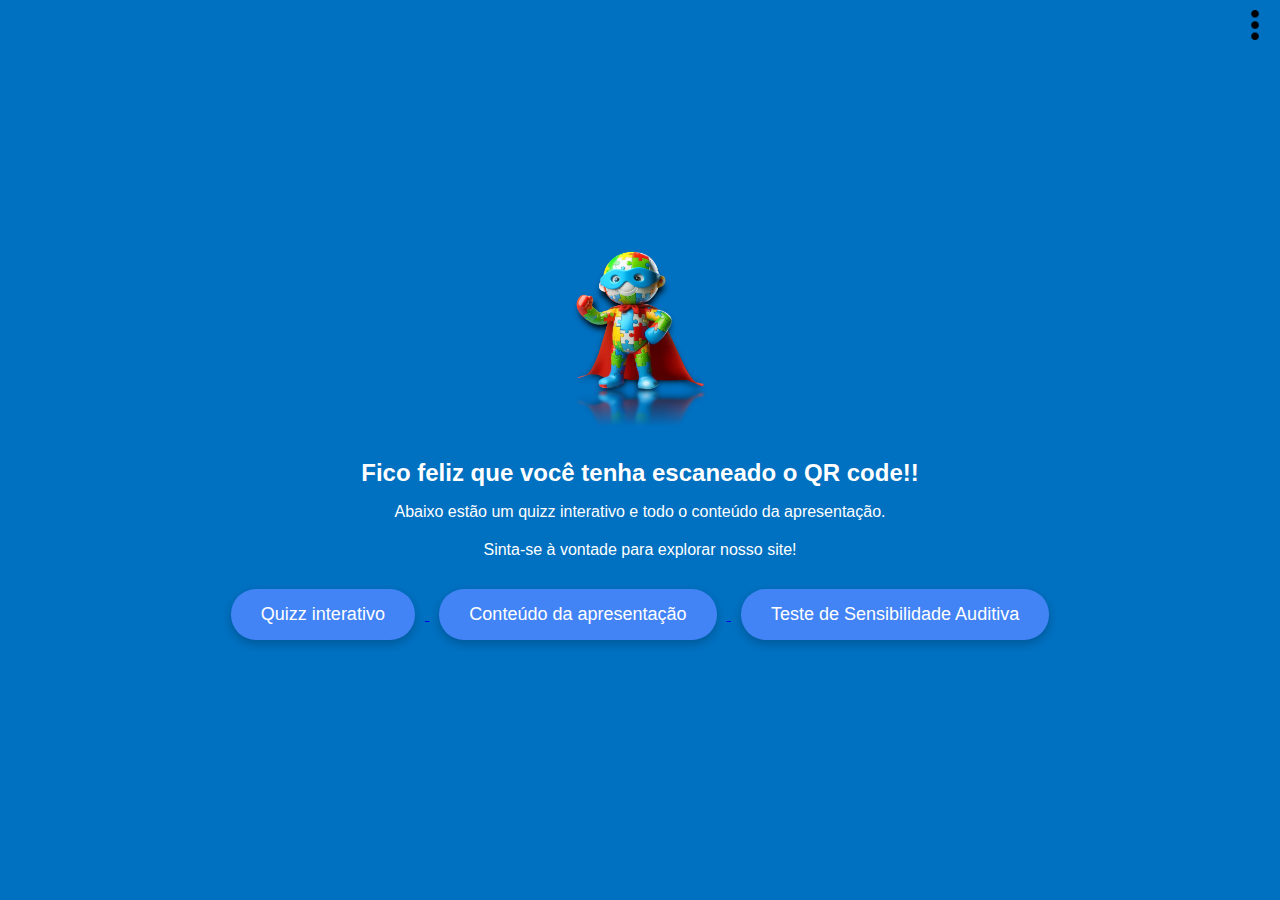
<file: index.html>
<!DOCTYPE html>
<html lang="pt-br">
<head>
    <meta charset="UTF-8">
    <meta name="viewport" content="width=device-width, initial-scale=1.0">
    <title>Conscientização do Autismo</title>
    <link rel="stylesheet" href="style.css">
    <link rel="icon" type="image/png" href="laco.png"> 
</head>
<body>
    <div class="container">
        <img src="pontinhos.png" alt="3 pontinhos" class="imagem-canto" id="tres-pontinhos">
        <img src="spectrum.png" alt="Foto do Personagem Spectrum" class="centralizar-imagem">
        <p class="titulo">Fico feliz que você tenha escaneado o QR code!!</p>
        <p class="subtitulo">Abaixo estão um quizz interativo e todo o conteúdo da apresentação.</p>
        <p class="subtitulo">Sinta-se à vontade para explorar nosso site!</p>
        <div class="container-botoes">
            <a href="quizz.html">
                <button class="btn">Quizz interativo</button>
            </a>
            <a href="conteudo.html">
                <button class="btn">Conteúdo da apresentação</button>
            </a>
            <a href="tstaudio.html">
                <button class="btn">Teste de Sensibilidade Auditiva</button>
            </a>
        </div>

    </div>

    <script>
        // Seleciona a imagem pelo seu ID
        var tresPontinhos = document.getElementById("tres-pontinhos");

        // Adiciona um evento de clique à imagem
        tresPontinhos.addEventListener("click", function() {
            // Redireciona para a página "sobre.html"
            window.location.href = "sobre.html";
            
        });
    </script>
</body>
</html>
</file>
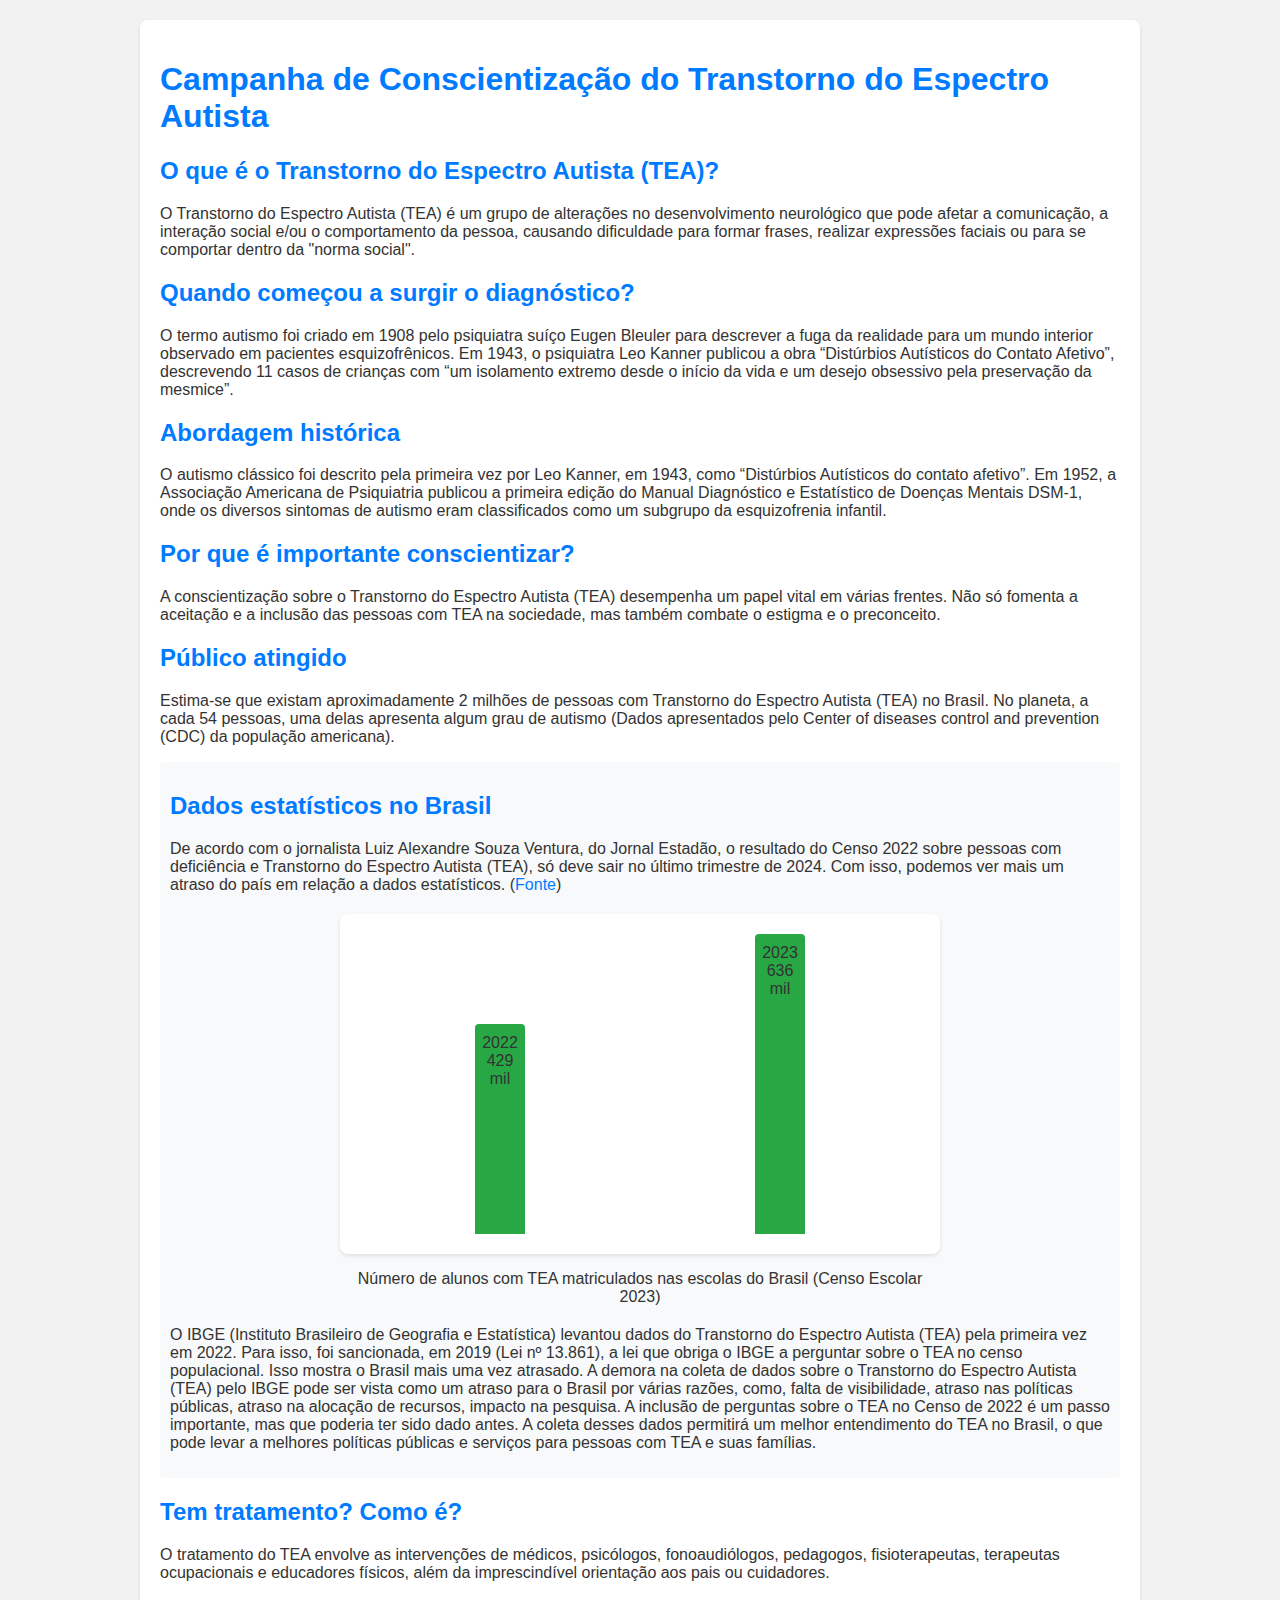
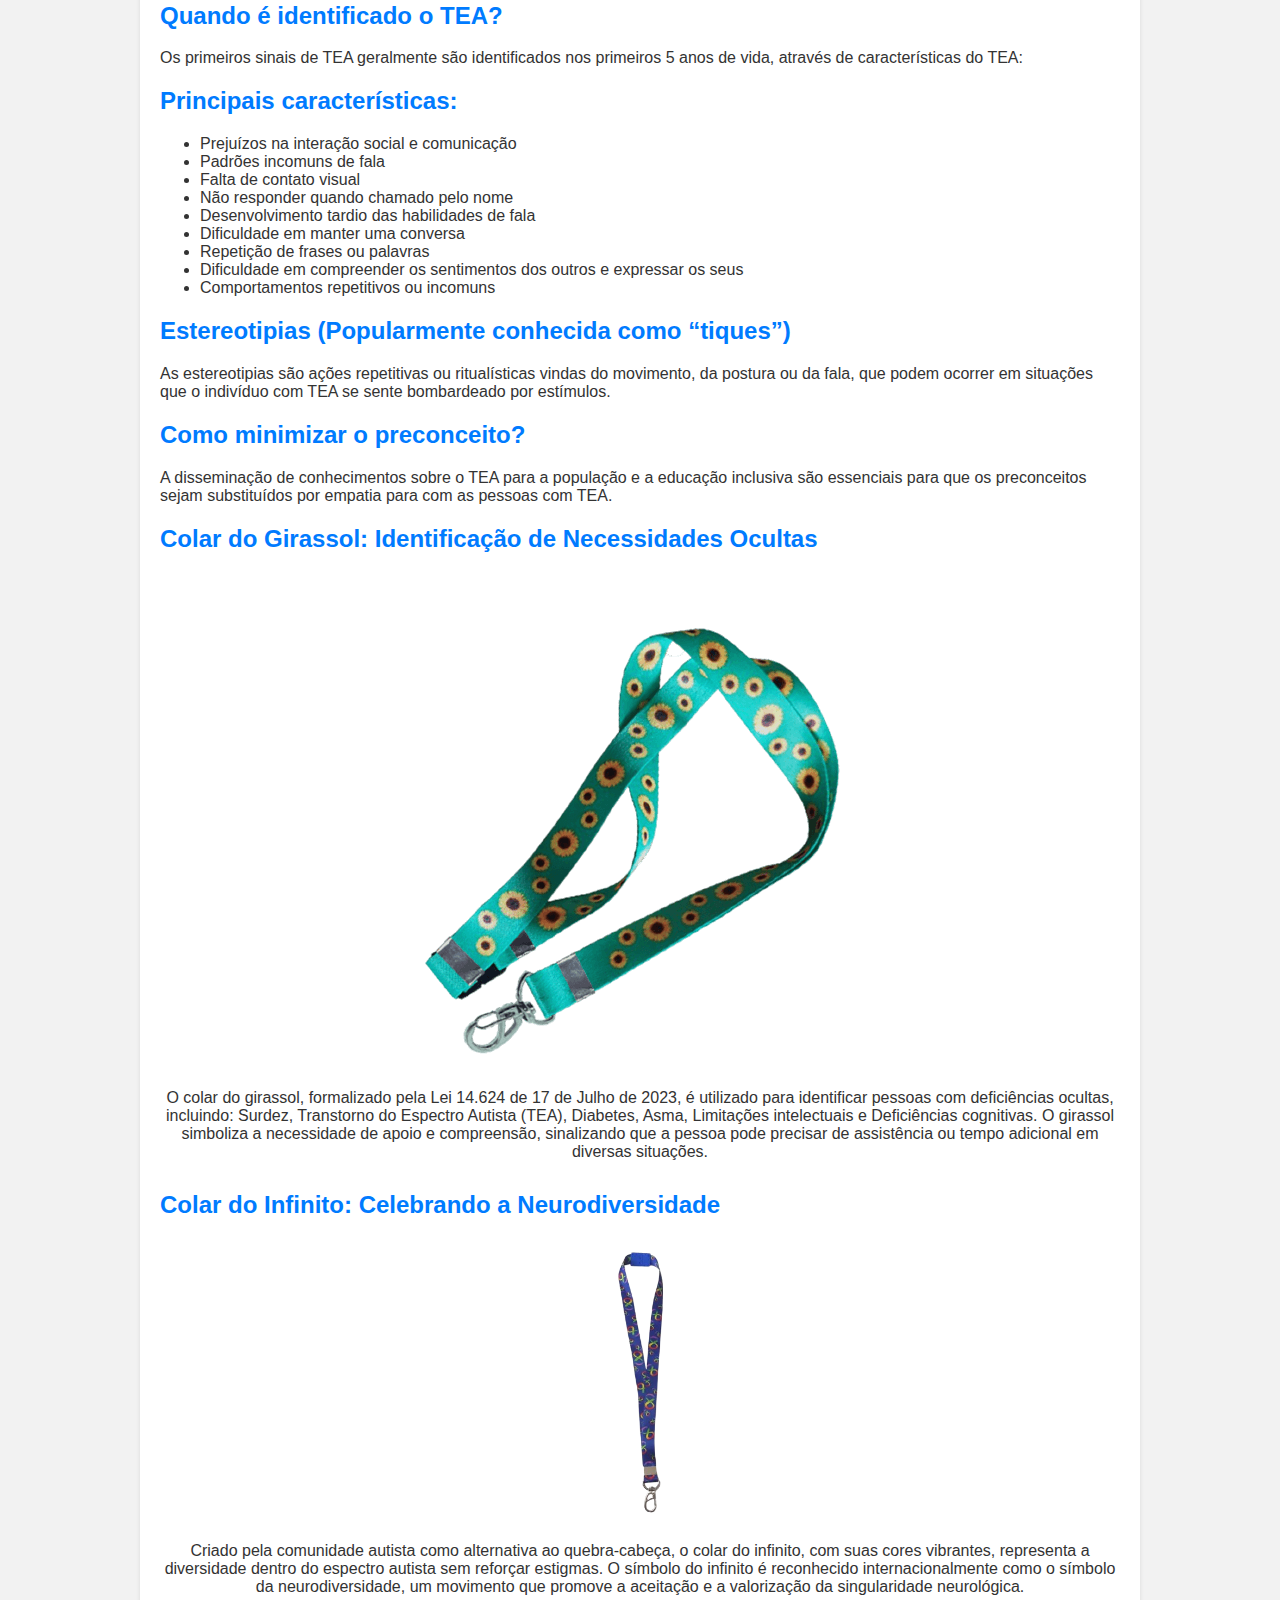
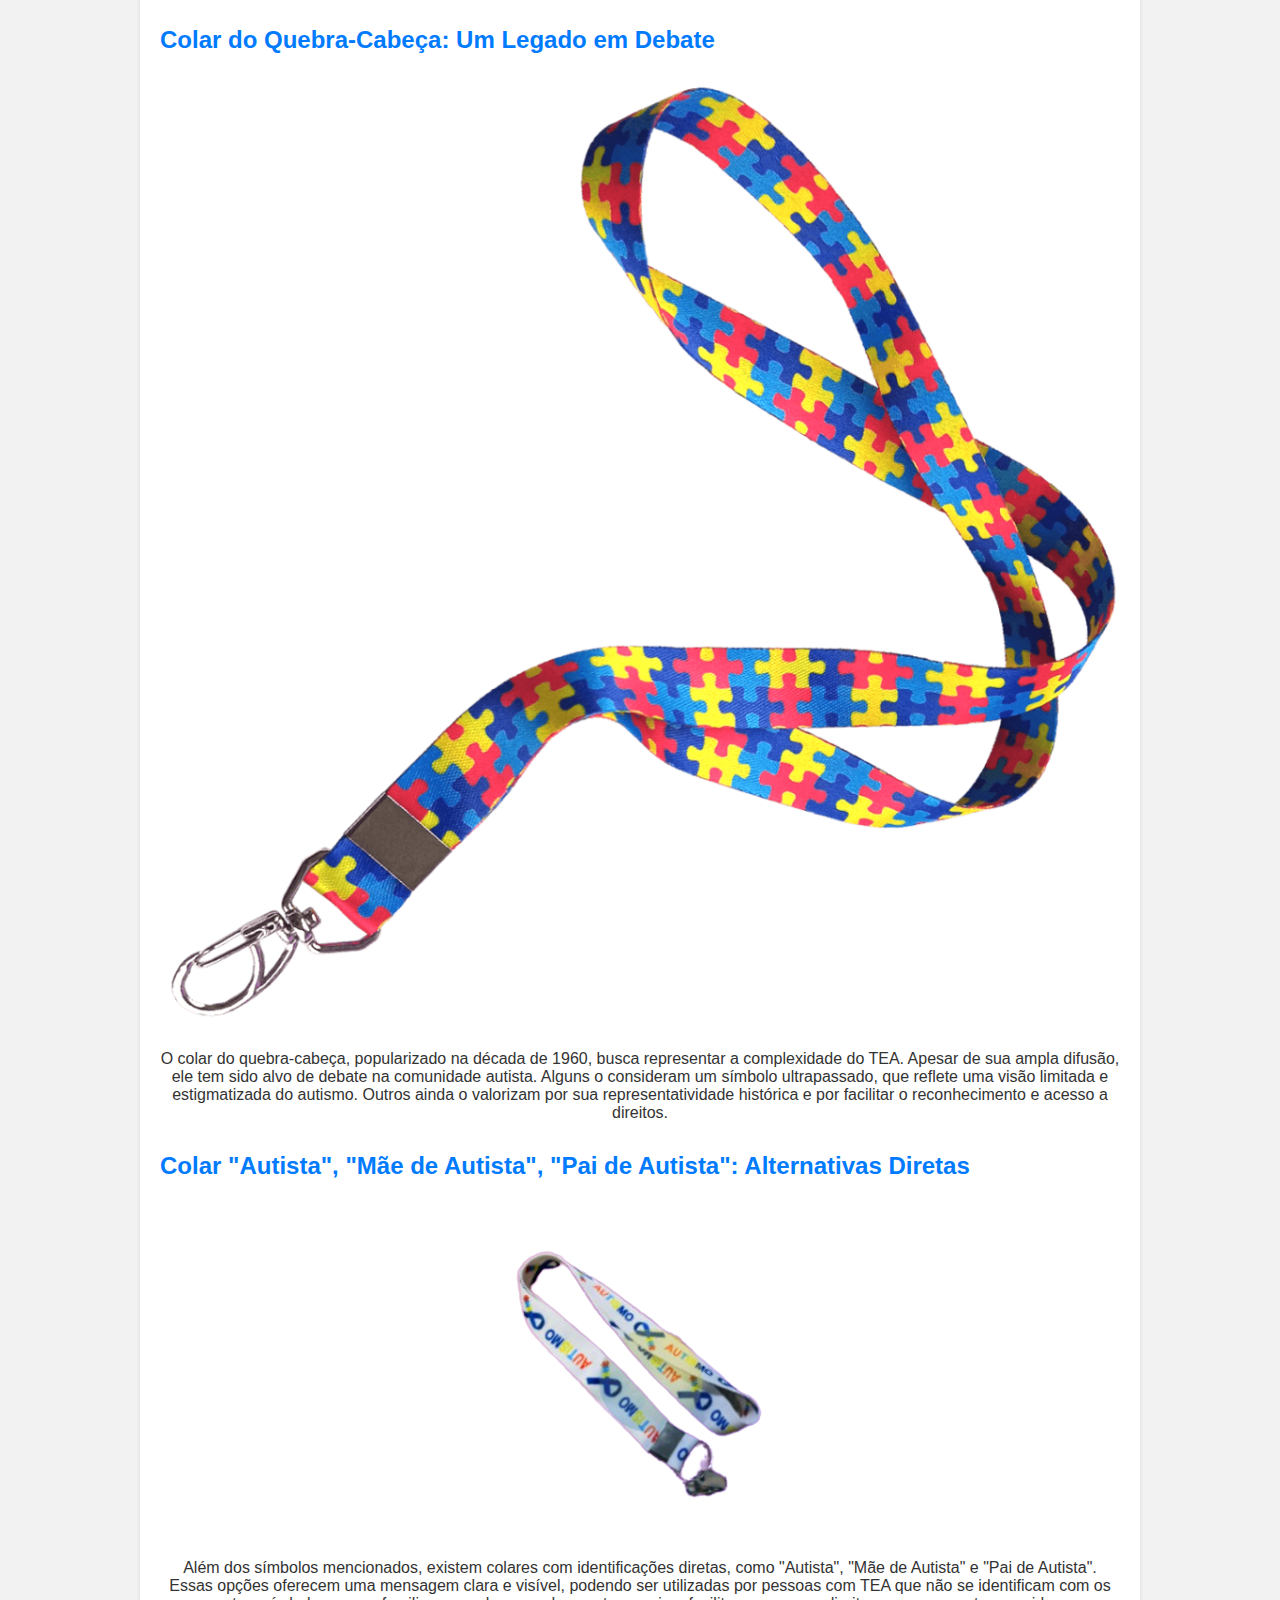
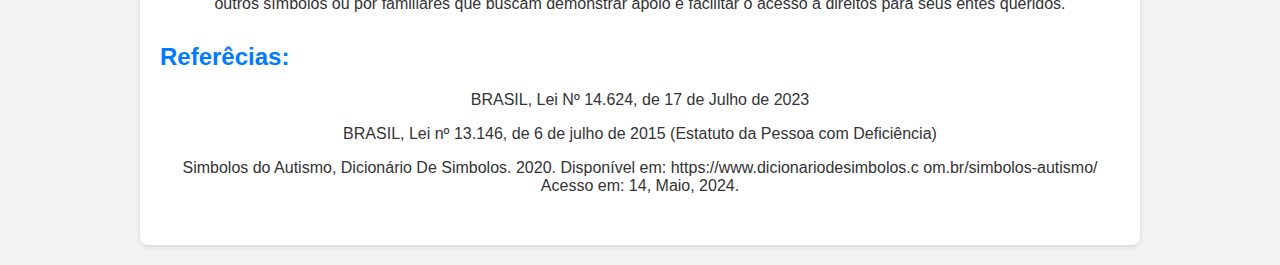
<file: conteudo.html>
<!DOCTYPE html>
<html lang="pt-BR">
<head>
    <meta charset="UTF-8">
    <meta name="viewport" content="width=device-width, initial-scale=1.0">
    <title>Campanha de Conscientização do Transtorno do Espectro Autista</title>
    <link rel="stylesheet" href="conteudo.css">
</head>
<body>
    <div class="container">
        <h1>Campanha de Conscientização do Transtorno do Espectro Autista</h1>

        <h2>O que é o Transtorno do Espectro Autista (TEA)?</h2>
        <p>O Transtorno do Espectro Autista (TEA) é um grupo de alterações no desenvolvimento neurológico que pode afetar a comunicação, a interação social e/ou o comportamento da pessoa, causando dificuldade para formar frases, realizar expressões faciais ou para se comportar dentro da "norma social".</p>

        <h2>Quando começou a surgir o diagnóstico?</h2>
        <p>O termo autismo foi criado em 1908 pelo psiquiatra suíço Eugen Bleuler para descrever a fuga da realidade para um mundo interior observado em pacientes esquizofrênicos. Em 1943, o psiquiatra Leo Kanner publicou a obra “Distúrbios Autísticos do Contato Afetivo”, descrevendo 11 casos de crianças com “um isolamento extremo desde o início da vida e um desejo obsessivo pela preservação da mesmice”.</p>

        <h2>Abordagem histórica</h2>
        <p>O autismo clássico foi descrito pela primeira vez por Leo Kanner, em 1943, como “Distúrbios Autísticos do contato afetivo”. Em 1952, a Associação Americana de Psiquiatria publicou a primeira edição do Manual Diagnóstico e Estatístico de Doenças Mentais DSM-1, onde os diversos sintomas de autismo eram classificados como um subgrupo da esquizofrenia infantil.</p>

        <h2>Por que é importante conscientizar?</h2>
        <p>A conscientização sobre o Transtorno do Espectro Autista (TEA) desempenha um papel vital em várias frentes. Não só fomenta a aceitação e a inclusão das pessoas com TEA na sociedade, mas também combate o estigma e o preconceito.</p>

        <h2>Público atingido</h2>
        <p>Estima-se que existam aproximadamente 2 milhões de pessoas com Transtorno do Espectro Autista (TEA) no Brasil. No planeta, a cada 54 pessoas, uma delas apresenta algum grau de autismo (Dados apresentados pelo  Center of diseases control and prevention (CDC) da população americana).</p>

        <div class="highlight">
            <h2>Dados estatísticos no Brasil</h2>
            <p>De acordo com o jornalista Luiz Alexandre Souza Ventura, do Jornal Estadão, o resultado do Censo 2022 sobre pessoas com deficiência e Transtorno do Espectro Autista (TEA), só deve sair no último trimestre de 2024. Com isso, podemos ver mais um atraso do país em relação a dados estatísticos. (<a href="https://www.estadao.com.br/brasil/vencer-limites/resultado-do-censo-2022-sobre-pessoas-com-deficiencia-so-deve-sair-no-ultimo-trimestre-de-2024/" target="_blank">Fonte</a>)</p>

            <div class="graph-container">
                <div class="bar-chart">
                    <div class="bar bar-2022">
                        <span>2022<br>429 mil</span>
                    </div>
                    <div class="bar bar-2023">
                        <span>2023<br>636 mil</span>
                    </div>
                </div>
                <p style="text-align: center;">Número de alunos com TEA matriculados nas escolas do Brasil (Censo Escolar 2023)</p>
            </div>

            <p>O IBGE (Instituto Brasileiro de Geografia e Estatística) levantou dados do Transtorno do Espectro Autista (TEA) pela primeira vez em 2022. Para isso, foi sancionada, em 2019 (Lei nº 13.861), a lei que obriga o IBGE a perguntar sobre o TEA no censo populacional. Isso mostra o Brasil mais uma vez atrasado. A demora na coleta de dados sobre o Transtorno do Espectro Autista (TEA) pelo IBGE pode ser vista como um atraso para o Brasil por várias razões, como, falta de visibilidade, atraso nas políticas públicas, atraso na alocação de recursos, impacto na pesquisa. A inclusão de perguntas sobre o TEA no Censo de 2022 é um passo importante, mas que poderia ter sido dado antes. A coleta desses dados permitirá um melhor entendimento do TEA no Brasil, o que pode levar a melhores políticas públicas e serviços para pessoas com TEA e suas famílias.</p>
        </div>

        <h2>Tem tratamento? Como é?</h2>
        <p>O tratamento do TEA envolve as intervenções de médicos, psicólogos, fonoaudiólogos, pedagogos, fisioterapeutas, terapeutas ocupacionais e educadores físicos, além da imprescindível orientação aos pais ou cuidadores.</p>

        <h2>Quando é identificado o TEA?</h2>
        <p>Os primeiros sinais de TEA geralmente são identificados nos primeiros 5 anos de vida, através de características do TEA:</p>

        <h2>Principais características:</h2>
        <ul>
            <li>Prejuízos na interação social e comunicação</li>
            <li>Padrões incomuns de fala</li>
            <li>Falta de contato visual</li>
            <li>Não responder quando chamado pelo nome</li>
            <li>Desenvolvimento tardio das habilidades de fala</li>
            <li>Dificuldade em manter uma conversa</li>
            <li>Repetição de frases ou palavras</li>
            <li>Dificuldade em compreender os sentimentos dos outros e expressar os seus</li>
            <li>Comportamentos repetitivos ou incomuns</li>
        </ul>

        <h2>Estereotipias (Popularmente conhecida como “tiques”)</h2>
        <p>As estereotipias são ações repetitivas ou ritualísticas vindas do movimento, da postura ou da fala, que podem ocorrer em situações que o indivíduo com TEA se sente bombardeado por estímulos.</p>

        <h2>Como minimizar o preconceito?</h2>
        <p>A disseminação de conhecimentos sobre o TEA para a população e a educação inclusiva são essenciais para que os preconceitos sejam substituídos por empatia para com as pessoas com TEA.</p>

        <div class="topic">
            <h2>Colar do Girassol: Identificação de Necessidades Ocultas</h2>
            <img src="colargr.png" alt="Colar do Girassol" class="topic-image">
            <p>O colar do girassol, formalizado pela Lei 14.624 de 17 de Julho de 2023, é utilizado para identificar pessoas com deficiências ocultas, incluindo: Surdez, Transtorno do Espectro Autista (TEA), Diabetes, Asma, Limitações intelectuais e Deficiências cognitivas. O girassol simboliza a necessidade de apoio e compreensão, sinalizando que a pessoa pode precisar de assistência ou tempo adicional em diversas situações.</p>
        </div>

        <div class="topic">
            <h2>Colar do Infinito: Celebrando a Neurodiversidade</h2>
            <img src="colarinf.png" alt="Colar do Infinito" class="topic-image">
            <p>Criado pela comunidade autista como alternativa ao quebra-cabeça, o colar do infinito, com suas cores vibrantes, representa a diversidade dentro do espectro autista sem reforçar estigmas. O símbolo do infinito é reconhecido internacionalmente como o símbolo da neurodiversidade, um movimento que promove a aceitação e a valorização da singularidade neurológica.</p>
        </div>

        <div class="topic">
            <h2>Colar do Quebra-Cabeça: Um Legado em Debate</h2>
            <img src="colaraut.png" alt="Colar do Quebra-Cabeça" class="topic-image">
            <p>O colar do quebra-cabeça, popularizado na década de 1960, busca representar a complexidade do TEA. Apesar de sua ampla difusão, ele tem sido alvo de debate na comunidade autista. Alguns o consideram um símbolo ultrapassado, que reflete uma visão limitada e estigmatizada do autismo. Outros ainda o valorizam por sua representatividade histórica e por facilitar o reconhecimento e acesso a direitos.</p>
        </div>

        <div class="topic">
            <h2>Colar "Autista", "Mãe de Autista", "Pai de Autista": Alternativas Diretas</h2>
            <img src="colaralt.png" alt="Colares alternativos" class="topic-image">
            <p>Além dos símbolos mencionados, existem colares com identificações diretas, como "Autista", "Mãe de Autista" e "Pai de Autista".  Essas opções oferecem uma mensagem clara e visível, podendo ser utilizadas por pessoas com TEA que não se identificam com os outros símbolos ou por familiares que buscam demonstrar apoio e facilitar o acesso a direitos para seus entes queridos. </p>
        </div>
        <div class="topic">
            <h2>Referêcias:</h2>
            <p>BRASIL, Lei Nº 14.624, de 17 de
                Julho de 2023
                </p>
                <p>BRASIL, Lei nº 13.146, de 6 de julho
                    de 2015 (Estatuto da Pessoa com
                    Deficiência)
                    </p>
                    <p>Simbolos do Autismo, Dicionário De
                        Simbolos. 2020. Disponível em:
                        https://www.dicionariodesimbolos.c
                        om.br/simbolos-autismo/
                        Acesso em: 14, Maio, 2024.
                        </p>
        </div>
    </div>
</body>
</html>
</file>
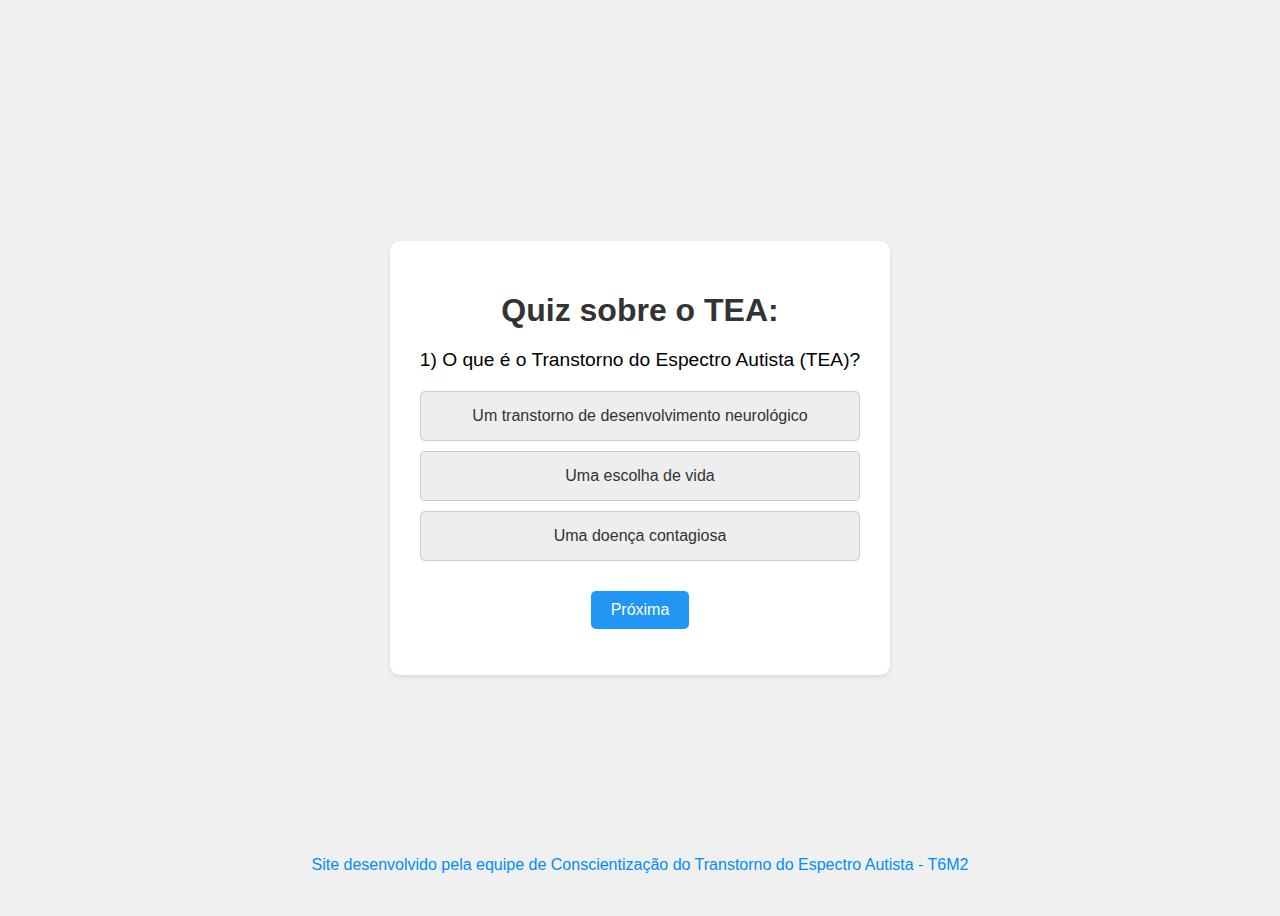
<file: quizz.html>
<!DOCTYPE html>
<html lang="pt-br">
<head>
    <meta charset="UTF-8">
    <meta name="viewport" content="width=device-width, initial-scale=1.0">
    <title>Quiz sobre Autismo</title>
    <link rel="stylesheet" href="quizz.css">
</head>
<body>
    <div class="container">
        <h1>Quiz sobre o TEA:</h1>
        <div id="question-container">
            <p id="question-text"></p>
            <div id="options-container"></div>
        </div>
        <button id="next-button">Próxima</button>
        <p id="score"></p>
    </div>

    <div class="confetti"></div> 
    <footer>
        <p>Site desenvolvido pela equipe de Conscientização do Transtorno do Espectro Autista - T6M2</p>
    </footer>
    <script src="quizz.js"></script>
</body>
</html>
</file>
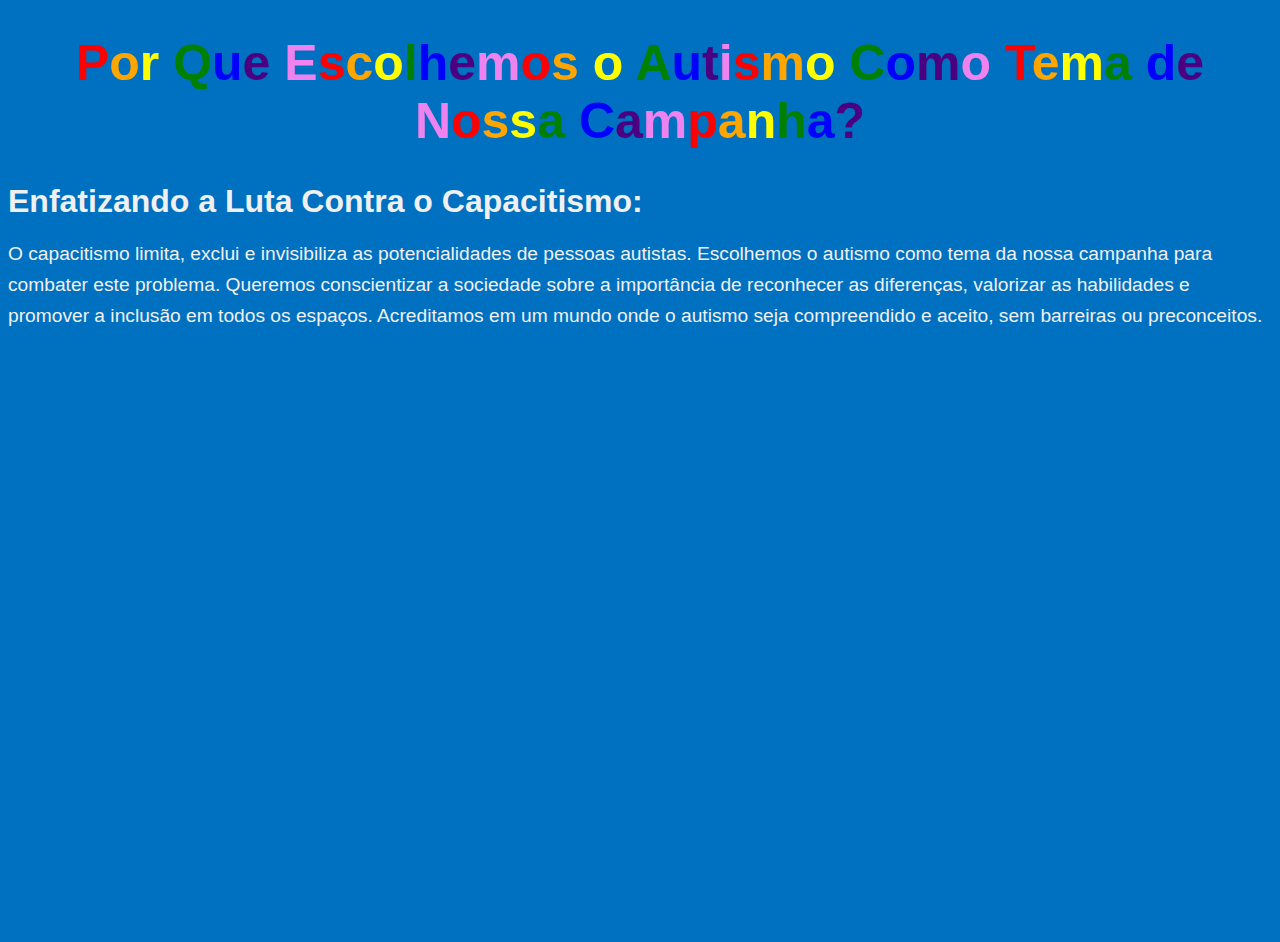
<file: sobre.html>
<!DOCTYPE html>
<html lang="pt-BR">
<head>
  <meta charset="UTF-8">
  <meta name="viewport" content="width=device-width, initial-scale=1.0">
  <title>Campanha Autismo</title>
  <link rel="stylesheet" href="sobre.css">
</head>
<body>
  <h1><span>P</span><span>o</span><span>r</span> <span>Q</span><span>u</span><span>e</span> <span>E</span><span>s</span><span>c</span><span>o</span><span>l</span><span>h</span><span>e</span><span>m</span><span>o</span><span>s</span> <span>o</span> <span>A</span><span>u</span><span>t</span><span>i</span><span>s</span><span>m</span><span>o</span> <span>C</span><span>o</span><span>m</span><span>o</span> <span>T</span><span>e</span><span>m</span><span>a</span> <span>d</span><span>e</span> <span>N</span><span>o</span><span>s</span><span>s</span><span>a</span> <span>C</span><span>a</span><span>m</span><span>p</span><span>a</span><span>n</span><span>h</span><span>a</span><span>?</span></h1>
  <h2>Enfatizando a Luta Contra o Capacitismo:</h2>
  <p>O capacitismo limita, exclui e invisibiliza as potencialidades de pessoas autistas. Escolhemos o autismo como tema da nossa campanha para combater este problema. Queremos conscientizar a sociedade sobre a importância de reconhecer as diferenças, valorizar as habilidades e promover a inclusão em todos os espaços. Acreditamos em um mundo onde o autismo seja compreendido e aceito, sem barreiras ou preconceitos.</p>
  <script>
    const colors = ["red", "orange", "yellow", "green", "blue", "indigo", "violet"];
    const spans = document.querySelectorAll("h1 span");
    let colorIndex = 0;

    spans.forEach(span => {
      span.style.color = colors[colorIndex];
      colorIndex = (colorIndex + 1) % colors.length; // Reinicia o índice da cor quando chega ao final do array
    });
  </script>
</body>
</html>
</file>
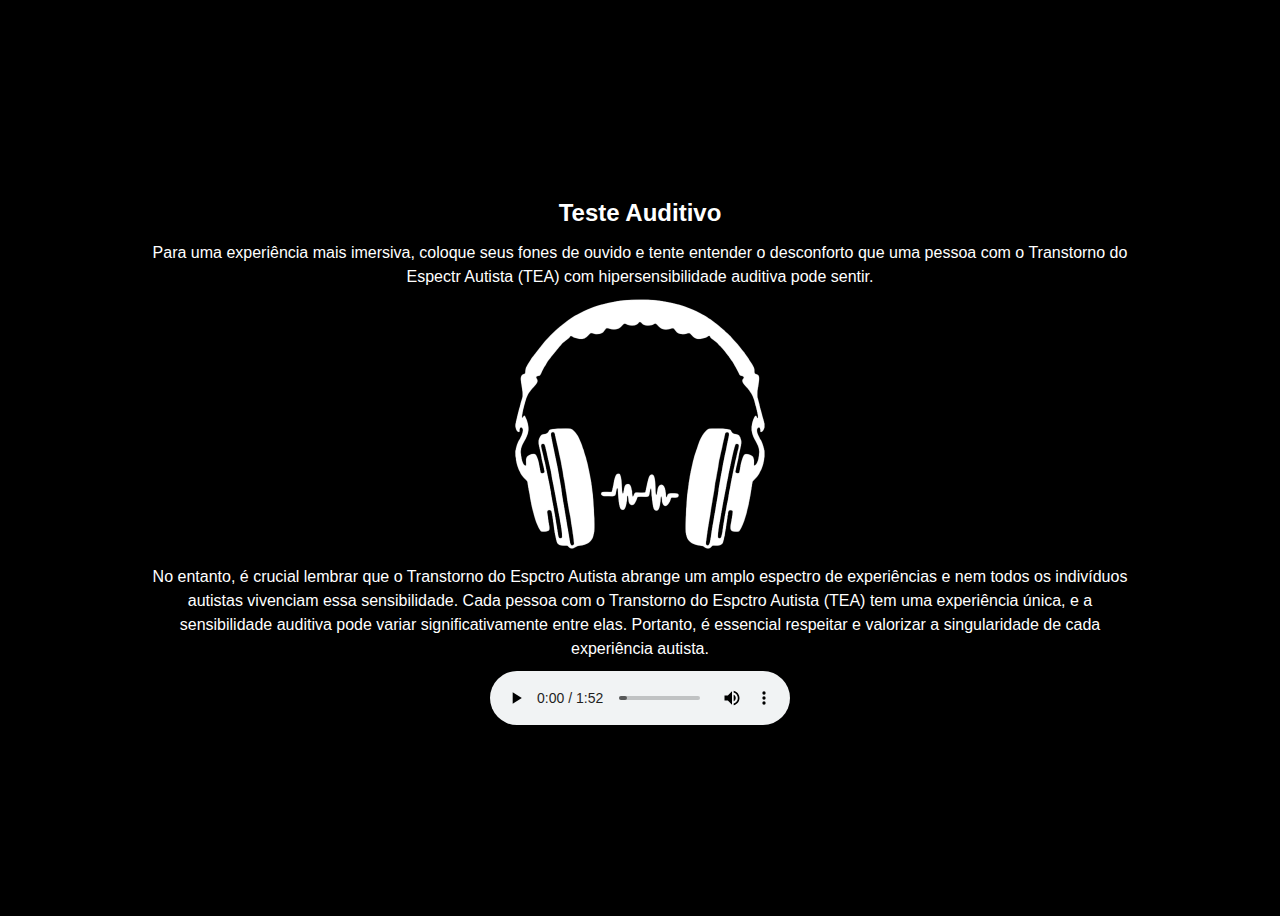
<file: tstaudio.html>
<!DOCTYPE html>
<html>
<head>
  <title>Teste Auditivo</title>
  <link rel="stylesheet" href="tstaudio.css">
</head>
<body>
  <div class="container">
    <h1 class="titulo">Teste Auditivo</h1>
    <p class="instrucoes">Para uma experiência mais imersiva, coloque seus fones de ouvido e tente entender o desconforto que uma pessoa com o Transtorno do Espectr Autista (TEA) com hipersensibilidade auditiva pode sentir. </p>
    <div class="imagem-fone">
      <img src="fone.png" alt="Fone" class="imagem-pequena">
    </div>
    <p class="aviso">No entanto, é crucial lembrar que o Transtorno do Espctro Autista abrange um amplo espectro de experiências e nem todos os indivíduos autistas vivenciam essa sensibilidade. Cada pessoa com o Transtorno do Espctro Autista (TEA) tem uma experiência única, e a sensibilidade auditiva pode variar significativamente entre elas. Portanto, é essencial respeitar e valorizar a singularidade de cada experiência autista.</p>

    <div class="audio-player">
      <audio id="audio" src="testeaud.mp3" controls></audio>
    </div>

  </div>
</body>
</html
</file>
<file: style.css>
body {
    background-color: #0070C0;
    color: white;
    font-family: sans-serif;
    display: flex;
    justify-content: center;
    align-items: center;
    min-height: 100vh;
    margin: 0;
  }
  
  .container {
    text-align: center;
  }
  
  /* Estilos para o texto acima dos botões */
  .titulo {
    font-size: 24px;
    font-weight: bold; /* Texto em negrito */
    margin-bottom: 10px;
  }
  
  .subtitulo {
    font-size: 16px;
    margin-bottom: 20px; /* Espaçamento entre o texto e os botões */
  }
  
  .btn {
    background-color: #4284f5;
    color: white;
    padding: 15px 30px;
    font-size: 18px;
    border: none;
    border-radius: 25px;
    margin: 10px;
    cursor: pointer;
    transition: all 0.3s ease;
    box-shadow: 0px 4px 8px rgba(0, 0, 0, 0.2);
  }
  
  .btn:hover {
    background-color: red;
    box-shadow: 0px 10px 20px rgba(0, 0, 0, 0.5);
    transform: translateY(-2px);
  }
  
  .centralizar-imagem {
    display: block; /* Garante que a imagem ocupe todo o espaço disponível */
    margin: 0 auto 20px auto; /* Centraliza a imagem horizontalmente e adiciona uma margem inferior */
    width: 150px; /* Define a largura da imagem (ajuste conforme necessário) */
    animation: float 4s ease-in-out infinite;
  }
  
  /* Animação de flutuação */
  @keyframes float {
    0% { transform: translateY(0); }
    50% { transform: translateY(-10px); }
    100% { transform: translateY(0); }
  }
  .imagem-canto {
    position: absolute;
    top: 10px;
    right: 10px;
    width: 30px; /* Ajuste o tamanho da imagem conforme necessário */
}
</file>
<file: conteudo.css>
body {
    background-color: #f2f2f2;
    font-family: Arial, sans-serif;
    margin: 0;
    padding: 0;
    color: #333;
  }
  
  .container {
    max-width: 960px;
    margin: 20px auto;
    padding: 20px;
    background-color: white;
    border-radius: 8px;
    box-shadow: 0 2px 4px rgba(0, 0, 0, 0.1);
  }
  
  h1, h2, h3 {
    color: #007bff; /* Azul */
  }
  
  ul {
    list-style-type: disc;
    padding-left: 40px;
  }
  
  a {
    color: #007bff;
    text-decoration: none;
  }
  
  a:hover {
    text-decoration: underline;
  }
  
  .highlight {
    background-color: #f8f9fa;
    padding: 10px;
    border-radius: 4px;
    margin-bottom: 10px;
  }
  
  /* Estilos para o gráfico de barras */
  .graph-container {
    width: 100%;
    max-width: 600px;
    margin: 20px auto;
  }
  
  .bar-chart {
    display: flex;
    justify-content: space-around;
    align-items: flex-end;
    height: 300px;
    padding: 20px;
    background-color: #fff;
    border-radius: 8px;
    box-shadow: 0 2px 4px rgba(0, 0, 0, 0.1);
  }
  
  .bar {
    width: 50px;
    background-color: #28a745; /* Cor verde */
    margin: 0 10px;
    border-radius: 4px 4px 0 0;
  }
  
  .bar-2022 {
    height: 70%; /* Altura da barra de 2022 */
  }
  
  .bar-2023 {
    height: 100%; /* Altura da barra de 2023 */
  }
  
  .bar span {
    display: block;
    text-align: center;
    margin-top: 10px;
    color: #333;
  }



  




 
  .topic {
    margin-bottom: 30px;
  }

  .topic-image {
    max-width: 100%;
    height: auto;
    display: block;
    margin: 10px auto;
  }

  .topic p {
    text-align: center;
  }
</file>
<file: quizz.css>
body {
    font-family: sans-serif;
    display: flex;
    justify-content: center;
    align-items: center;
    min-height: 100vh;
    background-color: #f0f0f0;
}

.container {
    background-color: white;
    padding: 30px;
    border-radius: 10px;
    box-shadow: 0px 2px 5px rgba(0, 0, 0, 0.1);
    text-align: center;
}

h1 {
    color: #333;
    margin-bottom: 20px;
}

#question-text {
    font-size: 1.2em;
    margin-bottom: 20px;
}

.option {
    display: block;
    padding: 15px;
    margin: 10px 0;
    background-color: #eee;
    border: 1px solid #ccc;
    border-radius: 5px;
    text-decoration: none;
    color: #333;
    transition: background-color 0.3s;
    cursor: pointer;
}

.option:hover {
    background-color: #ddd;
}

/* Aumento da especificidade */
.option.correct { 
    background-color: #4CAF50 !important; 
    color: white !important;
    border-color: #4CAF50 !important;
}
  
.option.wrong { 
    background-color: #F44336 !important; 
    color: white !important;
    border-color: #F44336 !important;
}

#next-button {
    padding: 10px 20px;
    margin-top: 20px;
    background-color: #2196F3;
    color: white;
    border: none;
    border-radius: 5px;
    font-size: 1em;
    cursor: pointer;
}

#next-button:hover {
    background-color: #1976D2;
}

.score-green {
    color: green;
}

.score-red {
    color: red;
}

footer {
    background-color: #f0f0f0; 
    text-align: center; 
    padding: 10px 0; 
    position: fixed;
    bottom: 0;
    width: 100%;
    color: #008cff;
}

.confetti {
    position: fixed;
    top: 0;
    left: 0;
    width: 100%;
    height: 100%;
    pointer-events: none;
    z-index: 10;
    overflow: hidden;
}

.confetti-piece {
    width: 10px;
    height: 10px;
    background-color: #f00;
    border-radius: 50%;
    position: absolute;
    animation: confetti-fall 4s linear forwards; 
}

@keyframes confetti-fall {
    0% {
        transform: translateY(-20px) rotate(0deg); 
    }
    100% {
        transform: translateY(100vh) rotate(360deg);
    }
}

/* Media Queries para telas menores */
@media (max-width: 768px) { 
    .container {
        padding: 20px; /* Reduza o padding */
    }
    
    #question-text {
        font-size: 1em; /* Reduza o tamanho da fonte */
    }

    .option {
        padding: 10px; /* Reduza o padding */
    }
}
</file>
<file: sobre.css>
body {
    font-family: sans-serif;
    justify-content: center;
    align-items: center;
    min-height: 100vh;
    background-color: #0070C0;
    color: #f0f0f0;
  }
  
  h1 {
    font-size: 50px;
    text-align: center; /* Centraliza o título */
  }
  
  h1 span {
    /* Estilos específicos para o span dentro do h1, se necessário */
  }
  
  h2 {
    font-size: 2em;
    margin-bottom: 10px;
  }
  
  p {
    font-size: 1.2em;
    line-height: 1.6;
  }
  
  footer {
    background-color: #f0f0f0;
    text-align: center;
    padding: 10px 0;
    position: fixed;
    bottom: 0;
    width: 100%;
    color: #008cff;
  }
</file>
<file: tstaudio.css>
body {
  background-color: black;
  color: white;
  font-family: Arial, sans-serif;
  font-size: 16px;
  line-height: 1.5em;
  display: flex;
  flex-direction: column;
  align-items: center;
  justify-content: center;
  min-height: 100vh; /* Garante que o conteúdo ocupe toda a altura da tela */
}

h1 {
  font-size: 24px;
  margin-bottom: 10px;
  text-align: center; /* Centraliza o título */
}

p {
  margin-bottom: 10px;
  text-align: center; /* Centraliza os parágrafos */
}  

.container {
  max-width: 1000px;
  margin: 0 auto;
  text-align: center; /* Centraliza o conteúdo da container */
}

.imagem-pequena {
  width: 25%;
  height: 25%;
  text-align: center;
  display: block; /* Necessário para centralizar a imagem dentro da div */
  margin: 0 auto;
}
</file>
